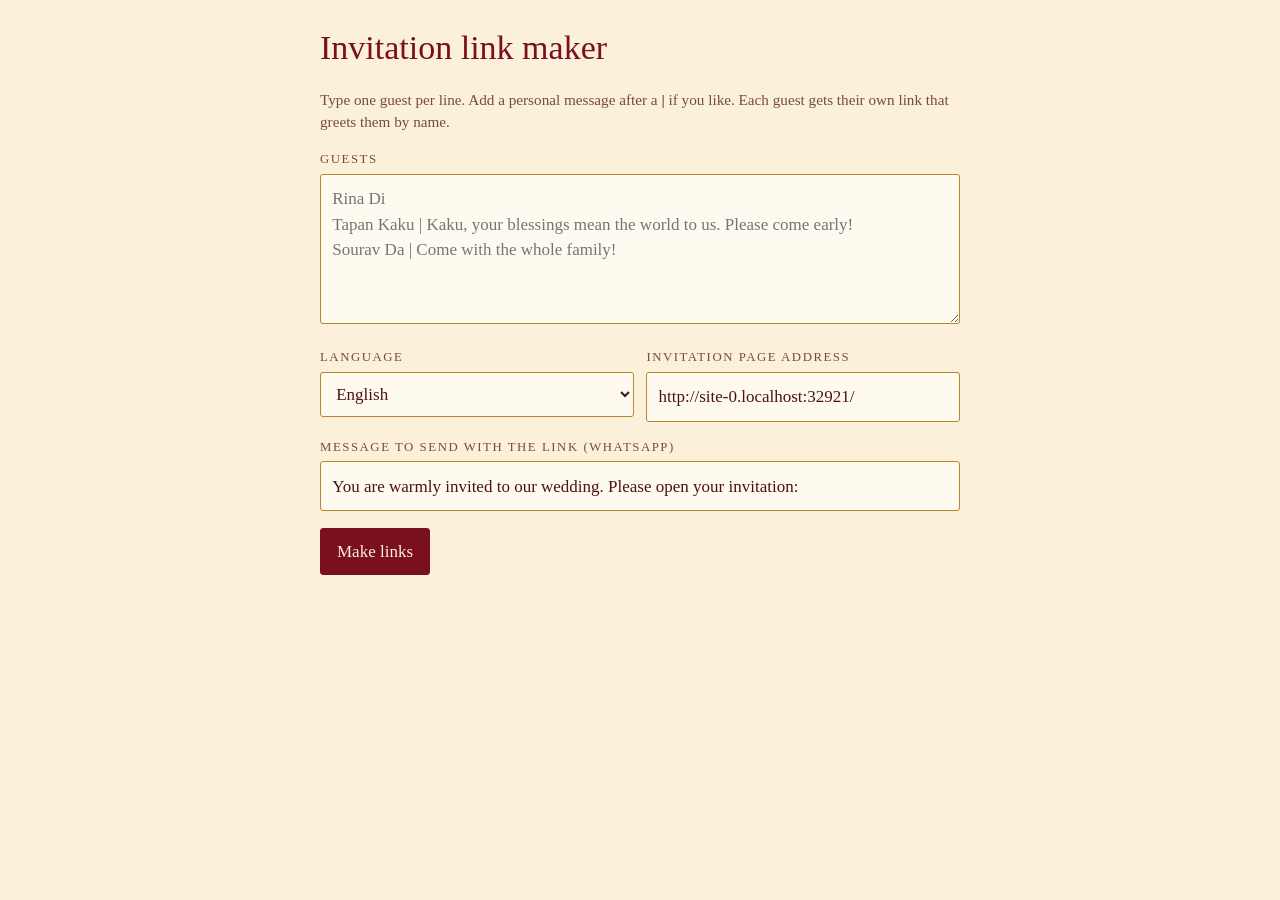
<file: generator.html>
<!doctype html>
<html lang="en">
<head>
<meta charset="utf-8">
<meta name="viewport" content="width=device-width, initial-scale=1">
<meta name="robots" content="noindex">
<title>Invitation link maker</title>
<style>
  :root{--red:#7a0f1e;--gold:#e2b24a;--gold2:#b8862b;--cream:#fbf0da;--ink:#4a1218}
  *{box-sizing:border-box}
  body{margin:0;font:17px/1.5 Georgia,serif;background:var(--cream);color:var(--ink);padding:1.2rem}
  main{max-width:640px;margin:0 auto}
  h1{color:var(--red);font-weight:500;margin:.2rem 0}
  p.hint{color:#7a4a40;font-size:.95rem}
  label{display:block;font-size:.8rem;letter-spacing:.12em;text-transform:uppercase;color:#7a4a40;margin:1rem 0 .3rem}
  textarea,input,select{width:100%;font:inherit;padding:.7rem;border:1px solid var(--gold2);border-radius:3px;background:#fffaf0;color:var(--ink)}
  textarea{min-height:150px}
  button,a.b{font:inherit;cursor:pointer;border:1px solid var(--red);background:var(--red);color:var(--cream);padding:.6rem 1rem;border-radius:3px;text-decoration:none;display:inline-block}
  button.alt,a.b.alt{background:transparent;color:var(--red)}
  .row{display:grid;gap:.5rem;padding:.9rem;border:1px solid var(--gold2);border-radius:4px;background:#fff8e8;margin-top:.8rem}
  .row b{font-size:1.1rem}
  .row code{font-size:.78rem;word-break:break-all;color:#7a4a40}
  .acts{display:flex;gap:.5rem;flex-wrap:wrap}
  .two{display:grid;grid-template-columns:1fr 1fr;gap:.8rem}
</style>
</head>
<body>
<main>
  <h1>Invitation link maker</h1>
  <p class="hint">Type one guest per line. Add a personal message after a <b>|</b> if you like. Each guest gets their own link that greets them by name.</p>

  <label for="list">Guests</label>
  <textarea id="list" placeholder="Rina Di
Tapan Kaku | Kaku, your blessings mean the world to us. Please come early!
Sourav Da | Come with the whole family!"></textarea>

  <div class="two">
    <div>
      <label for="lang">Language</label>
      <select id="lang"><option value="en">English</option><option value="bn">বাংলা (Bengali)</option></select>
    </div>
    <div>
      <label for="base">Invitation page address</label>
      <input id="base">
    </div>
  </div>

  <label for="share">Message to send with the link (WhatsApp)</label>
  <input id="share" value="You are warmly invited to our wedding. Please open your invitation:">

  <p><button id="go" type="button">Make links</button></p>
  <div id="out"></div>
</main>
<script>
(function(){
  var $ = function(s){return document.querySelector(s)};
  $("#base").value = location.protocol === "file:" ? "https://YOUR-USERNAME.github.io/YOUR-REPO/" : location.href.replace(/generator\.html.*$/, "");
  function esc(s){return String(s).replace(/[&<>"']/g,function(m){return {"&":"&amp;","<":"&lt;",">":"&gt;",'"':"&quot;","'":"&#39;"}[m]})}
  $("#go").addEventListener("click", function(){
    var base = $("#base").value.trim().replace(/index\.html$/, ""); if (base && !/\/$/.test(base)) base += "/";
    var lang = $("#lang").value, share = $("#share").value.trim(), out = $("#out"); out.innerHTML = "";
    $("#list").value.split(/\n+/).forEach(function(line){
      line = line.trim(); if (!line) return;
      var i = line.indexOf("|"), name = (i < 0 ? line : line.slice(0, i)).trim(), msg = i < 0 ? "" : line.slice(i + 1).trim();
      var q = "?to=" + encodeURIComponent(name) + (msg ? "&m=" + encodeURIComponent(msg) : "") + (lang === "bn" ? "&lang=bn" : "");
      var url = base + q;
      var wa = "https://wa.me/?text=" + encodeURIComponent(share + "\n" + url);
      var row = document.createElement("div"); row.className = "row";
      row.innerHTML = "<b>" + esc(name) + "</b><code>" + esc(url) + '</code><div class="acts"><button type="button" class="copy">Copy link</button><a class="b alt" target="_blank" rel="noopener" href="' + esc(wa) + '">Send on WhatsApp</a></div>';
      row.querySelector(".copy").addEventListener("click", function(e){
        var b = e.target; (navigator.clipboard ? navigator.clipboard.writeText(url) : Promise.reject()).then(function(){ b.textContent = "Copied ✓"; }).catch(function(){ prompt("Copy this link:", url); });
      });
      out.appendChild(row);
    });
  });
})();
</script>
</body>
</html>
</file>
